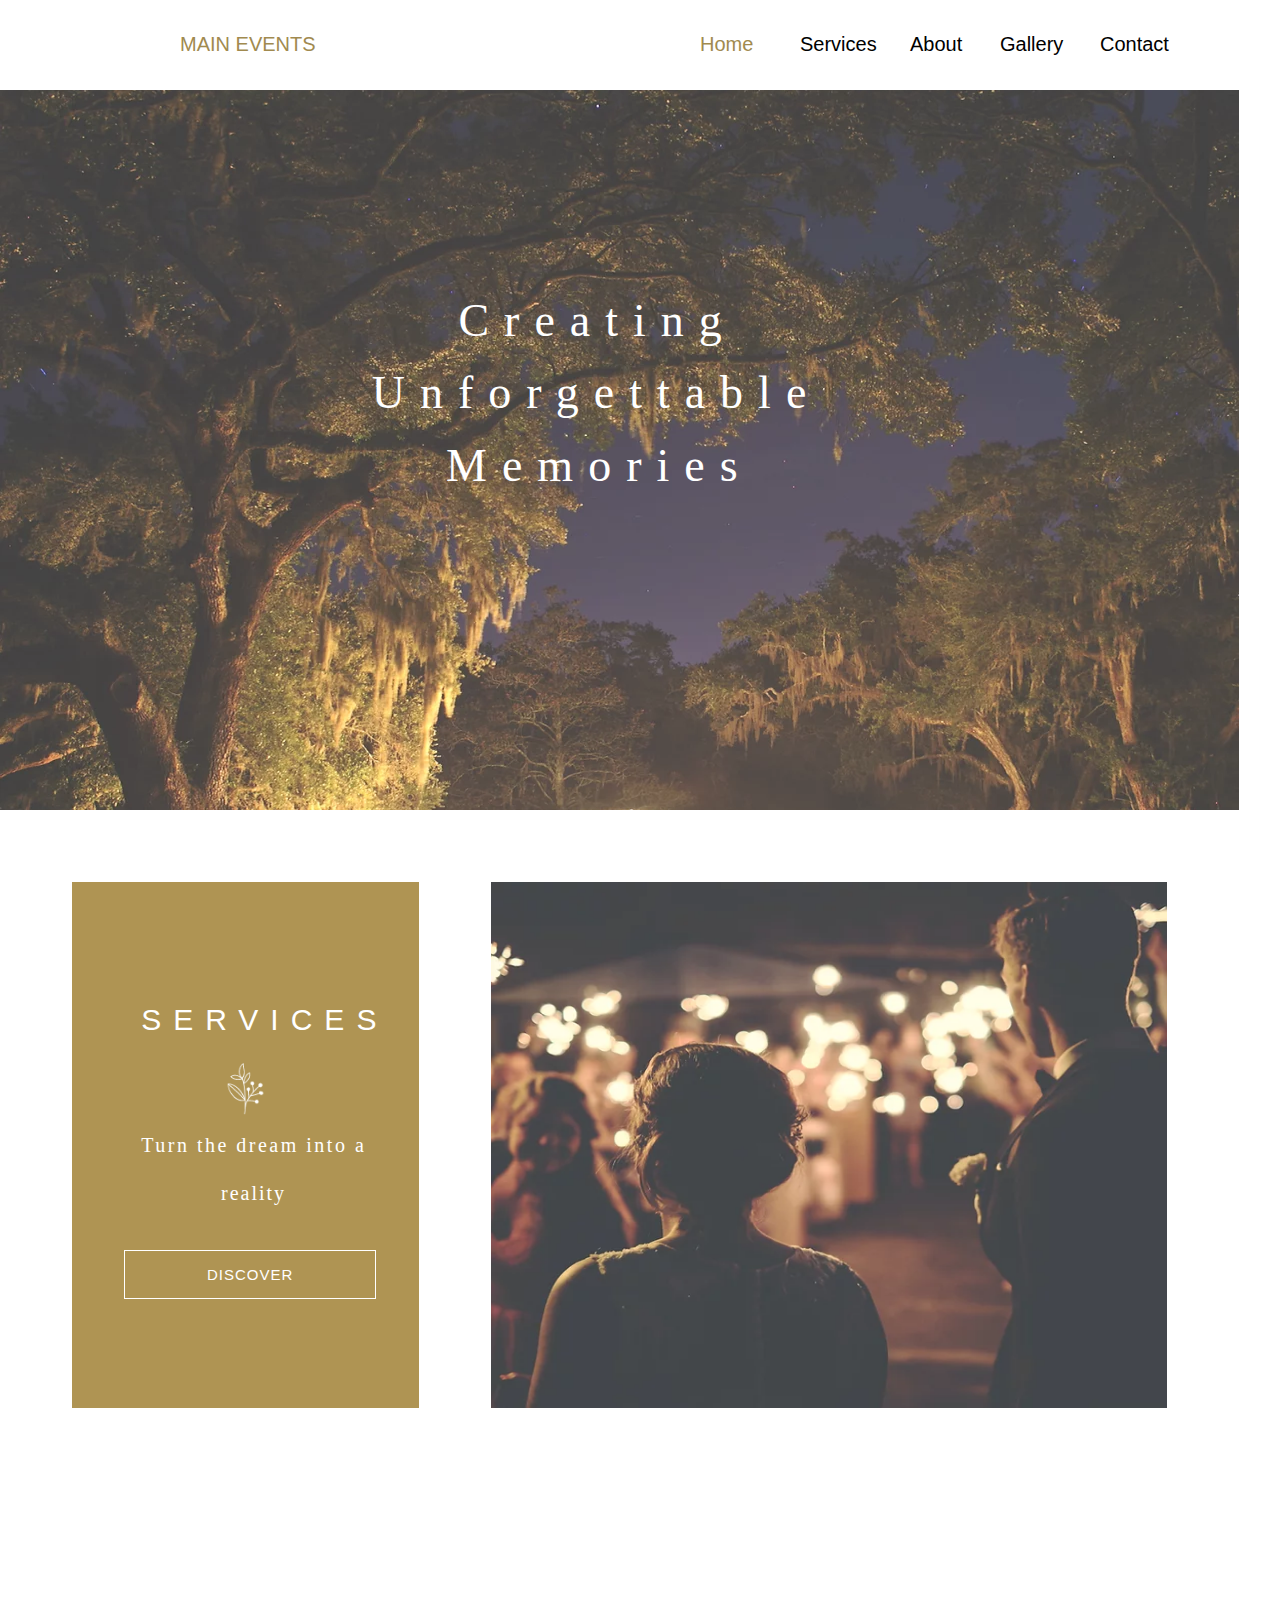
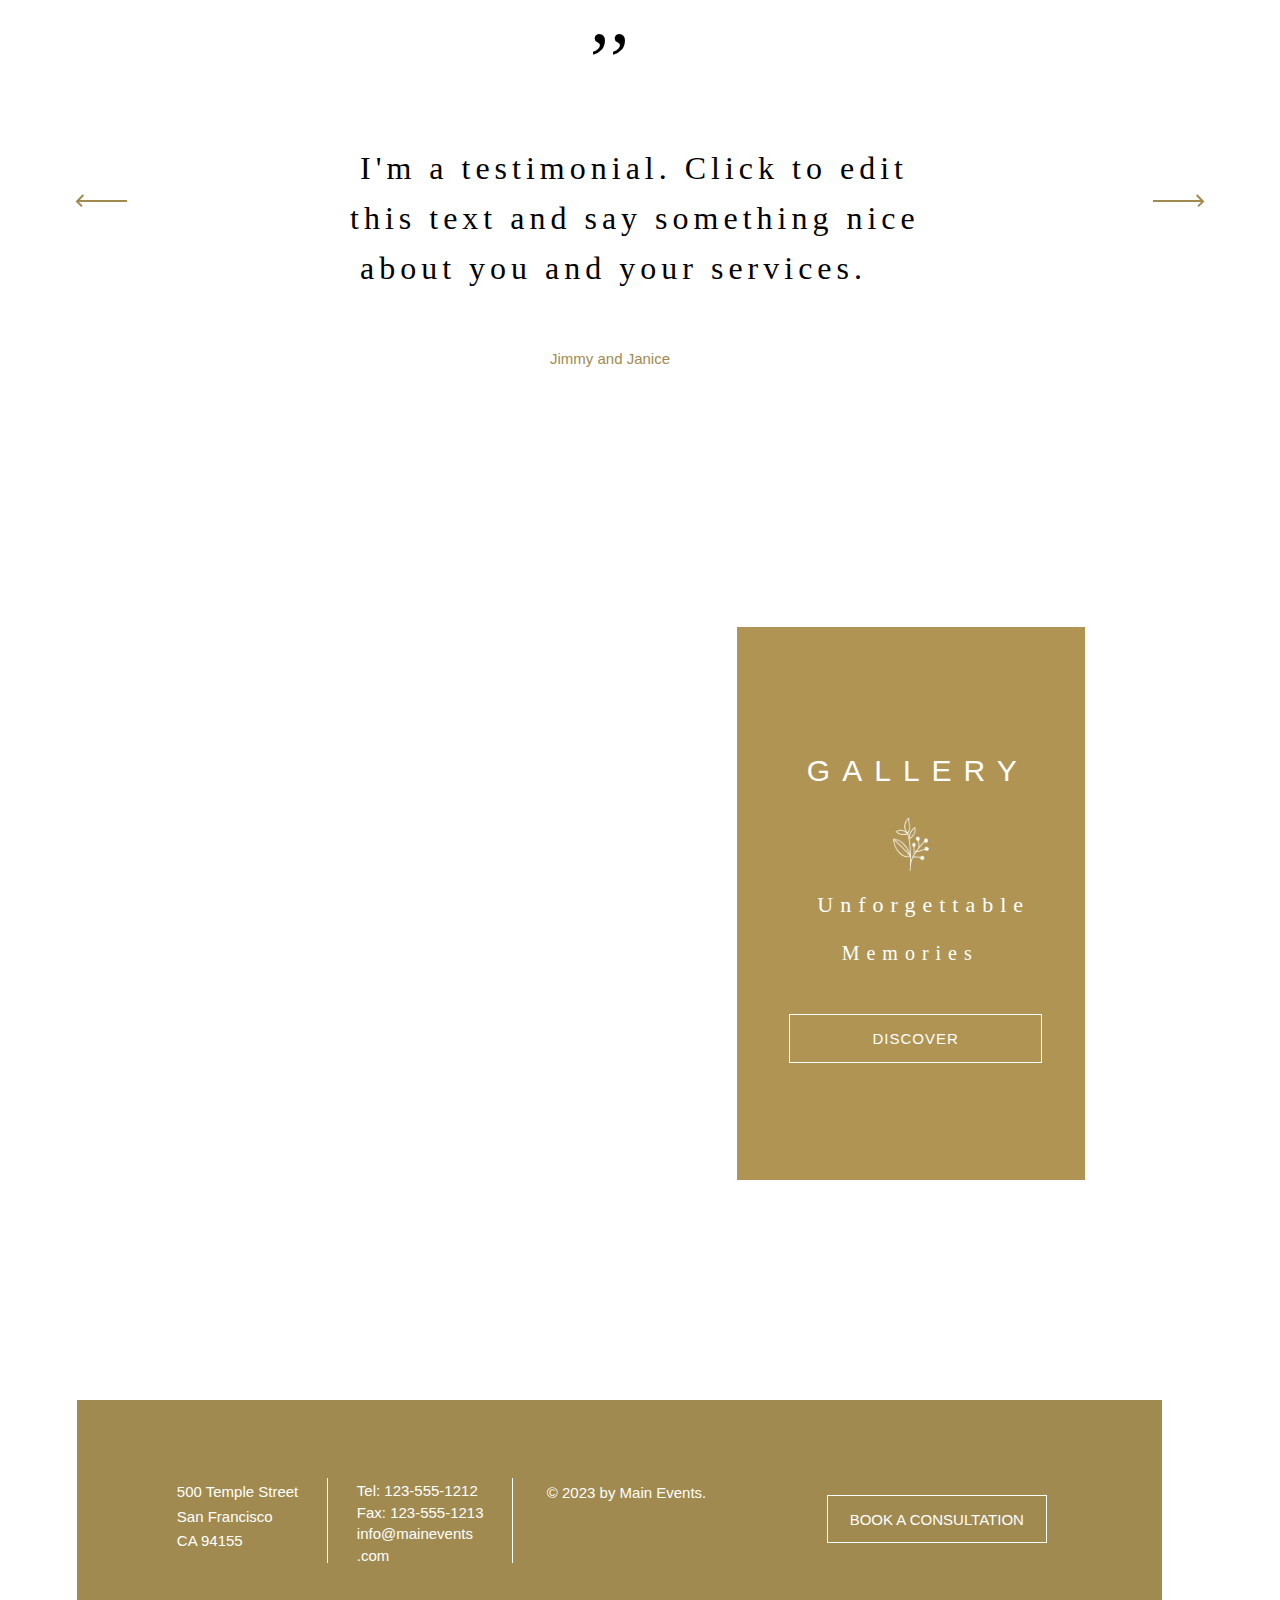
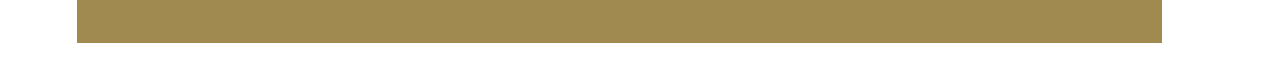
<file: page1.html>
<!DOCTYPE html>
<html>

<head>
    <title>My Web Page</title>
    <link rel="stylesheet" href="styles.css">
    
 
</head>

<body>

    <nav>
        <ul>
            <li class="nav-item1"><a>MAIN EVENTS</a></li>
            <li class="nav-item2"><a href="page2.html#home">Home</a></li>
            <li class="nav-item3"><a href="page2.html#services">Services</a></li>
            <li class="nav-item4"><a href="page2.html#about">About</a></li>
            <li class="nav-item5"><a href="page2.html#gallery">Gallery</a></li>
            <li class="nav-item6"><a href="page2.html#contact">Contact</a></li>
        </ul>
    </nav>

    <div class="image-container">
        <div class="text-on-image">
            <div class="line-text1">Creating</div>
            <div class="line-text2">Unforgettable</div>
            <div class="line-text3">Memories</div>
        </div>
        
    </div>

    <div id="new-images">
        <div class="flower-image-container" >
            <img src="flower.png" alt="Flower">
            <div class="text-overlay">
                <span class="line11">SERVICES</span>
                <span class="line22">Turn the dream into a</span>
                <span class="line33">reality</span>

                <div class="discover-block">
                    DISCOVER
                </div>

            </div>
        </div>
        <div class="image1-container" >
            <img src="image1.png" alt="Image 1">
        </div>
        
    </div>


    <div class="text-below-images">
        <div class="line1">,,</div>
        <div class="line2">I'm a testimonial. Click to edit</div>
        <div class="line3">this text and say something nice</div>
        <div class="line4">about you and your services.</div>
        <div class="line5">Jimmy and Janice</div>
    </div>


    <div class="arrow arrow-left">
        <div class="arrow-line"></div>
        <div class="arrow-head arrow-head-left"></div>
        <div class="arrow-head arrow-head-right"></div>
    </div>
    
    <div class="arrow arrow-right">
        <div class="arrow-line"></div>
        <div class="arrow-head arrow-head-left"></div>
        <div class="arrow-head arrow-head-right"></div>
    </div>
    



    <div class="image2-container">
        <div class="flower-image-container1" >
            <img src="flower.png" alt="Flower">
            <div class="text-overlay1">
                <span class="line1">GALLERY</span>
                <span class="line2">Unforgettable</span>
                <span class="line3">Memories</span>

                <div class="discover-block">
                    DISCOVER
                </div>

            </div>
        </div>
        
    </div>


    <div class="box-below-image2">
        <div class="column smaller-text">
            <div class="address">
                <p>500 Temple Street</p>
                <p>San Francisco</p>
                <p>CA 94155</p>
            </div>
        </div>
        <div class="vertical-line1"></div>
        <div class="column smaller-text">
            <div class="contact">
                <p>Tel: 123-555-1212</p>
                <p>Fax: 123-555-1213</p>
                <p>info@mainevents</p>
                <p>.com</p>
            </div>
        </div>
        <div class="vertical-line2"></div>
        <div class="column smaller-text">
            <div class="copyright">
                <p>&copy; 2023 by Main Events.</p>
            </div>
        </div>
        <div class="consultation">
            <div class="consultation-box">
            <p>BOOK A CONSULTATION</p>
        </div>
        </div>
    </div>


    <div class="bottom-space"></div>

</body>
</html>
</file>
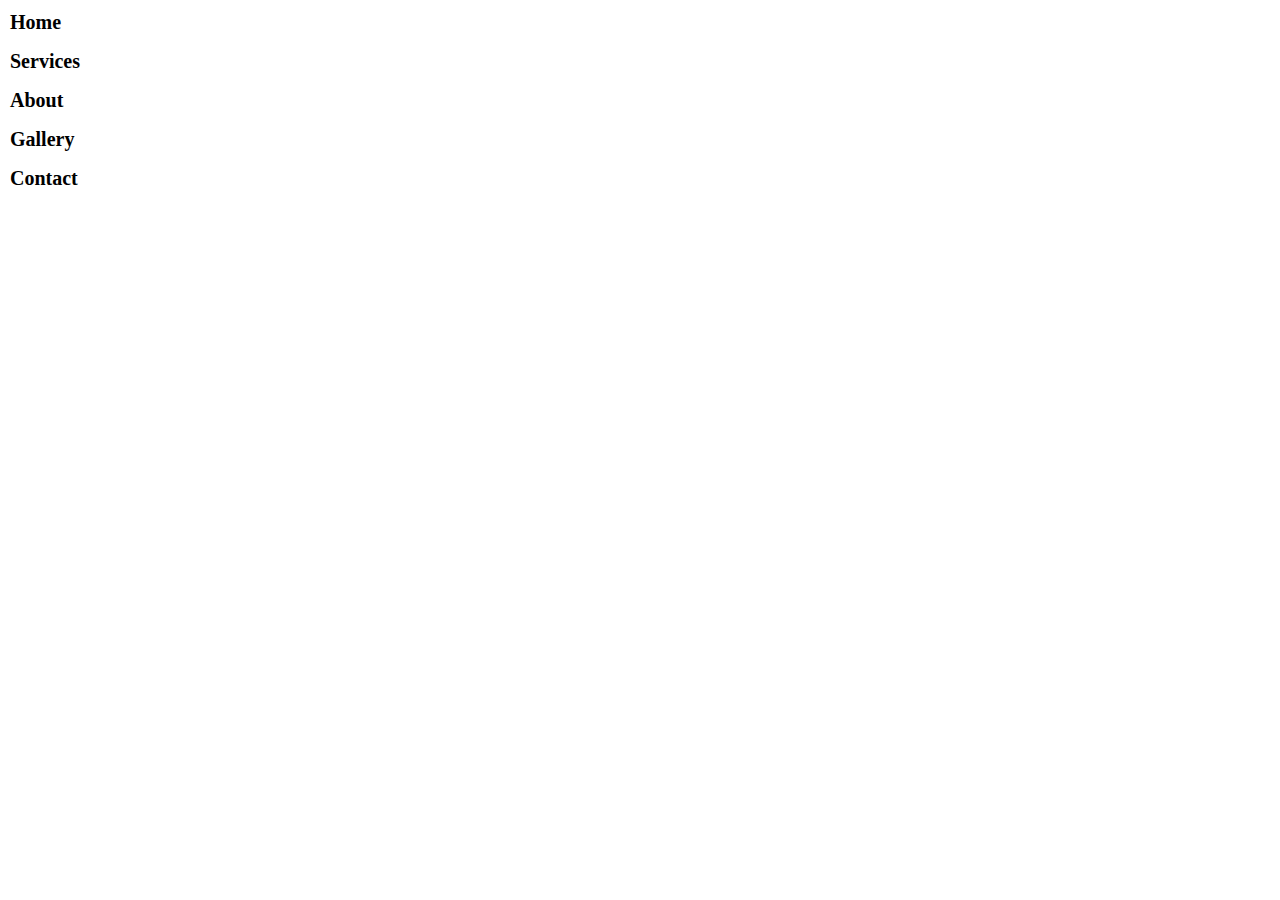
<file: page2.html>
<!DOCTYPE html>
<html>
<head>
    <title>My Web Page</title>
    <link rel="stylesheet" href="styles.css">
    
</head>
<body>
    <div class="top-left-text">
        <p id="home">Home</p>
        <p id="services">Services</p>
        <p id="about">About</p>
        <p id="gallery">Gallery</p>
        <p id="contact">Contact</p>
    </div>

</body>
</html>
</file>
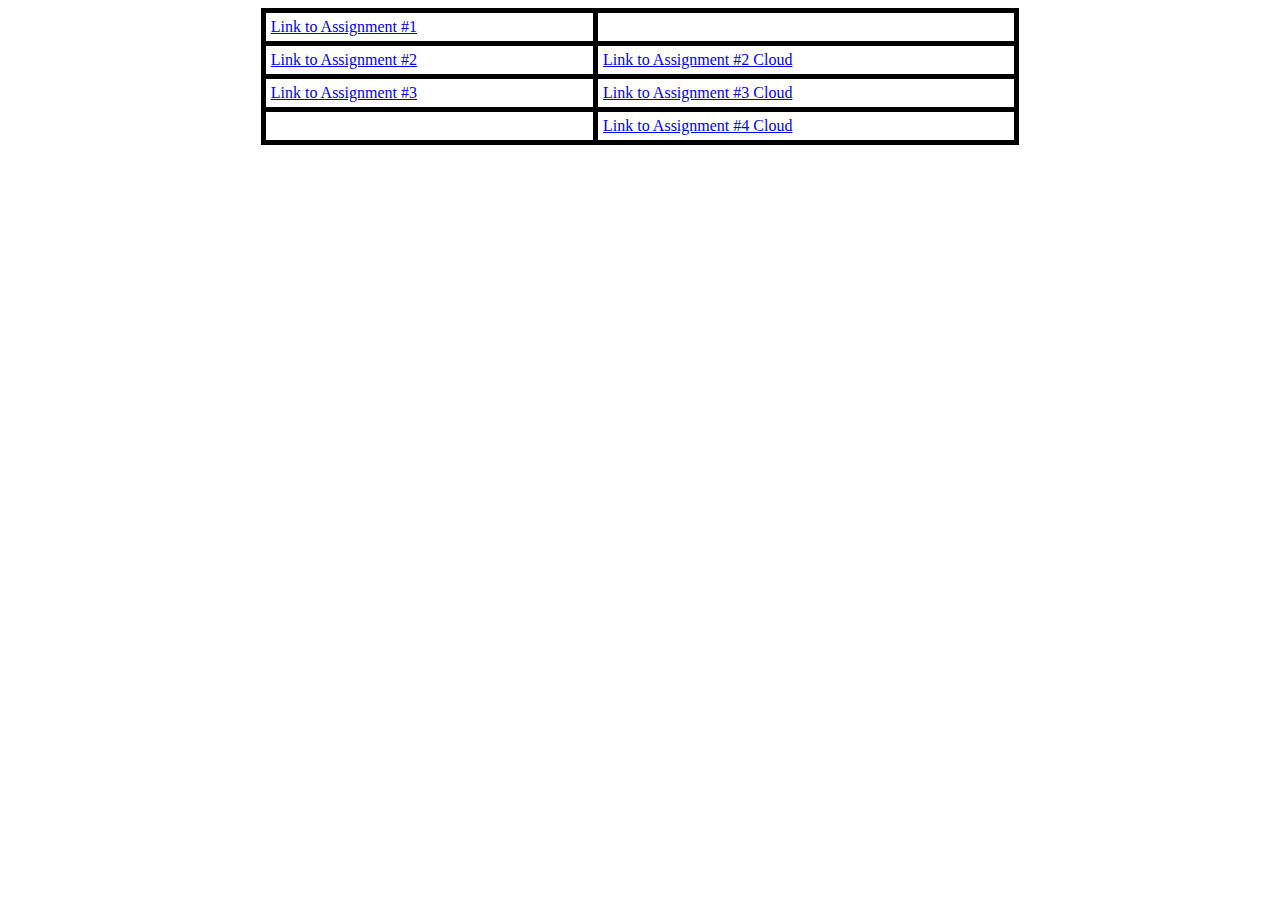
<file: zsc0120.html>
<!DOCTYPE html>
<!-- saved from url=(0049)https://csci571.com/hw/hw2/ScrambleThisTable.html -->
<html><head><meta http-equiv="Content-Type" content="text/html; charset=windows-1252">
<style>
table, th, td {
  border: 5px solid black;
  border-collapse: collapse;
}
th, td {
  padding: 5px;
}
</style>
</head>
<body>

<table style="width:60%" align="center">
  <tbody><tr>
    <td><a href="https://zhoushuc.github.io/csci571hw1/page1.html">Link to Assignment #1</a></td>
      <td></td>
  </tr>
    <tr>
    <td><a href="https://zscc571hw2.wl.r.appspot.com/frontend.html">Link to Assignment #2</a></td>
    <td><a href="https://zscc571hw2.wl.r.appspot.com/api/get_company_info?symbol=TSLA">Link to Assignment #2 Cloud</a></td>    
  </tr>
  <tr>
    <td><a href="https://zsc-571-hw3-frontend.uc.r.appspot.com/">Link to Assignment #3</a></td>
    <td><a href="https://zsc-571-hw3.uc.r.appspot.com/api/stock-news?symbol=TSLA">Link to Assignment #3 Cloud</a></td> 
  </tr>
  <tr>
     <td></td>
    <td><a href="https://zsc-571-hw3.uc.r.appspot.com/api/stock-news?symbol=TSLA">Link to Assignment #4 Cloud</a></td> 
  </tr>
  </tbody></table>


</body><style>
@media print {
  #simplifyJobsContainer {
    display: none;
  }
}
</style><div id="simplifyJobsContainer" style="position: absolute; top: 0px; left: 0px; width: 0px; height: 0px; overflow: visible; z-index: 2147483647;"><span><template shadowrootmode="open"><link rel="stylesheet" href="chrome-extension://pbanhockgagggenencehbnadejlgchfc/css/styles.css"><style>
  :host {
    all: initial;
    line-height: 1.5;
    -webkit-text-size-adjust: 100%;
    -moz-tab-size: 4;
    -o-tab-size: 4;
    tab-size: 4;
    font-family: Palanquin, ui-sans-serif, system-ui, -apple-system, BlinkMacSystemFont, "Segoe UI", Roboto, "Helvetica Neue", Arial, "Noto Sans", sans-serif, "Apple Color Emoji", "Segoe UI Emoji", "Segoe UI Symbol", "Noto Color Emoji";
  }
  * {
    font-family: Palanquin, ui-sans-serif, system-ui, -apple-system, BlinkMacSystemFont, "Segoe UI", Roboto, "Helvetica Neue", Arial, "Noto Sans", sans-serif, "Apple Color Emoji", "Segoe UI Emoji", "Segoe UI Symbol", "Noto Color Emoji";
    scrollbar-width: thin;
    scrollbar-color: rgba(203, 213, 225, 1) transparent;
  }
  *::-webkit-scrollbar {
    width: 6px;
  }
  *::-webkit-scrollbar-track {
    background: transparent;
  }
  *::-webkit-scrollbar-thumb {
    background-color: rgba(203, 213, 225, 1);
    border-radius: 3px;
    border: 0;
  }
</style><div id="simplifyJobsPortals"></div></template></span></div><script id="simplifyJobsPageScript" src="chrome-extension://pbanhockgagggenencehbnadejlgchfc/js/pageScript.bundle.js"></script></html>
</file>
<file: styles.css>
body {
    width: 100%;
    margin: 0 auto;
    padding-bottom: 50px; /* Center content */
}


.main-container {
    width: 1239px; /* Fixed width */
    margin: 0 auto; /* Center the container */
    overflow-x: hidden; /* Prevent horizontal scrolling */
}


.image-container  {
            position: absolute;
            display: inline-block;
            top: 0px;
            left: 0px; 
            width: 1239px;
            height: 810px;
            background-image: url('image3.png');
            background-attachment: fixed;
            background-position: 0px 0px;
            background-size: 1239px 1100px;
            background-repeat: no-repeat;
            
}


.image-container img {
    width: 50%; /* Makes the image scale to the width of its container */
    height: 100%;
    /* Maintains the aspect ratio of the image */
}




.line-text1, .line-text2, .line-text3 {
    color: white;
    font-size: 46px;
    letter-spacing: 15px;
    line-height: 1.6;
    /* Add more common styles here */
}

.line-text1 {
    position:absolute;
    top: 35%;
    left: 37%;
    /* Specific styles for "Creating" */
}

.line-text2 {
    position:absolute;
    top: 44%;
    left: 30%;
    /* Specific styles for "Unforgettable" */
}

.line-text3 {
    position:absolute;
    top: 53%;
    left: 36%;
    /* Specific styles for "Memories" */
}
        #new-images {
            display: flex;
            justify-content: space-between; /* This will add space between the images */
            padding-top: 50px; 
            align-items: flex-end; 
            /* Space below your first image */
        }

      
        .flower-image-container  {
            position: absolute;
            display: inline-block;
            top: 881.85px;
            left: 71.85px; 
            width: 346.93px;
            height: 512.97px;
            height: 525.97px;
        
        }

       

        .flower-image-container img {
    width: 100%; /* Makes the image scale to the width of its container */
    height: 100%; /* Maintains the aspect ratio of the image */
}

        .text-overlay .line {
            position: absolute;
            color: white; /* Choose your color */
        }

        .image1-container{
            width: 676.52px;
            height: 525.97px;
            position: absolute;
            display: inline-block;
            top: 881.85px;
            left: 490.63px; }

        .image1-container img{
            width: 100%;
            height: 100%;
        }

        .line11 {
            position:absolute;
            top: 23%; /* Adjust as needed */
            left: 20%; /* Adjust as needed */
            font-size: 30px;
            letter-spacing: 12px;
            color: white;
            font-family: Arial, sans-serif;
        }

        .line22 {
            position:absolute;
            top: 48%; /* Adjust as needed */
            left: 20%; /* Adjust as needed */
            font-size: 20px;
            color: white;
            letter-spacing: 2.5px;
            font-family: 'Times New Roman', Times, serif;
        }

        .line33 {
            position:absolute;
            top: 57%; /* Adjust as needed */
            left: 43%; /* Adjust as needed */
            font-size: 20px;
            color: white;
            letter-spacing: 2px;
            font-family: 'Times New Roman', Times, serif;
        }

        .discover-block {
            position:absolute;
            top: 70%;
            left: 15%;
            color: white; /* Text color */
            border: 1px solid white; /* White border */
            padding: 15px 82px; /* Adjust padding as needed */
            font-size: 15px; /* Adjust font size as needed */
            display: inline-block; /* Makes the div inline with text */
             /* Space above the block */
            background-color: transparent;
            letter-spacing: 1px;
            font-family: Arial, sans-serif; /* No background color */
        }

        ul, li {
    list-style: none;
    padding: 0;
    margin: 0;
}


        nav {
            background-color: white; /* White background */
            position: fixed; /* Fixed at the top */
            width: 100%; /* Full width */
            top: 0; /* Stick to the top */
            left: 0; /* Align left */
            z-index: 1000;
            height: 90px; /* Ensure it's above other items */
        }


        /* Styling for individual navigation items */
       
        


        .nav-item1 a{
            position:absolute;
            top:33px;
            left:180px;
            font-size: 20px;
            color: rgb(161, 138, 79);
            text-decoration: none; /* Remove underline */
            list-style-type: none; 
            font-family: Arial, sans-serif;
            /* CSS for the
             first navigation item */
        }

        .nav-item2 a{
            position:absolute;
            top:33px;
            left:700px;
            font-size: 20px;
            color: rgb(161, 138, 79);
            text-decoration: none; /* Remove underline */
            list-style-type: none; 
            font-family: Arial, sans-serif;
            /* CSS for the second navigation item */
        }

        .nav-item3 a{
            position:absolute;
            top:33px;
            left:800px;
            font-size: 20px;
            color: black;
            text-decoration: none; /* Remove underline */
            list-style-type: none; 
            font-family: Arial, sans-serif;
            /* CSS for the third navigation item */
        }

        .nav-item4 a{
            position:absolute;
            top:33px;
            left:910px;
            font-size: 20px;
            color: black;
            text-decoration: none; /* Remove underline */
            list-style-type: none; 
            font-family: Arial, sans-serif;
            /* CSS for the fourth navigation item */
        }

        .nav-item5 a{
            position:absolute;
            top:33px;
            left:1000px;
            font-size: 20px;
            color: black;
            text-decoration: none; /* Remove underline */
            list-style-type: none; 
            font-family: Arial, sans-serif;
            /* CSS for the fifth navigation item */
        }

        .nav-item6 a{
            position:absolute;
            top:33px;
            left:1100px;
            font-size: 20px;
            color: black;
            text-decoration: none; /* Remove underline */
            list-style-type: none; 
            font-family: Arial, sans-serif;
            /* CSS for the fifth navigation item */
        }



        /* Change the color to rgb(161, 138, 79) when hovering over other items */
        .nav-item3, a:hover {
            color: rgb(161, 138, 79);
        }
        .nav-item4, a:hover {
            color: rgb(161, 138, 79);
        }
        .nav-item5, a:hover {
            color: rgb(161, 138, 79);
        }
        .nav-item6, a:hover {
            color: rgb(161, 138, 79);
        }



/* Styles for individual lines of text */

.text-below-images .line1{
    position: absolute;
    top: 1570px;
    left: 590px;
    color: black; /* Example color */
    font-size: 80px; 
    font-family: 'Times New Roman', Times, serif;
}


.text-below-images .line2{
    position: absolute;
    top: 1750px;
    left: 360px;
    color: black; /* Example color */
    font-size: 32px; 
    font-family: 'Times New Roman', Times, serif;
    letter-spacing: 5px;
}


.text-below-images .line3{
    position: absolute;
    top: 1800px;
    left: 350px;
    color: black; /* Example color */
    font-size: 32px; 
    font-family: 'Times New Roman', Times, serif;
    letter-spacing: 5px;
}


.text-below-images .line4{
    position: absolute;
    top: 1850px;
    left: 360px;
    color: black; /* Example color */
    font-size: 32px; 
    font-family: 'Times New Roman', Times, serif;
    letter-spacing: 5px;
}


.text-below-images .line5{
    position: absolute;
    top: 1950px;
    left: 550px;
    color: rgb(161, 138, 79); /* Example color */
    font-size: 15px; 
    font-family: Arial, sans-serif;
}


.image2-container {
    position: absolute;
    top: 2150px; /* Adjust this value based on the space taken by the text */
    left: 76.8px; 
    width: 1085.4px; 
    height: 702.93px;

    background-image: url('image2.png');
    background-attachment: fixed;
    background-position: 0 0px;
    background-size: 1239px 1300px;
    background-repeat: no-repeat;
   
}

.image2-container img {
    width: 100%; /* Makes the image scale to the width of its container */
    height: 100%; /* Maintains the aspect ratio of the image */
}



.flower-image-container1  {
            position: absolute;
            display: inline-block;
            top: 76.8px;
            left: 660.45px; 
            width: 348.15px;
            height: 552.94px;
        }

        .text-overlay1 


        .line1 {
            position:absolute;
            top: 23%; /* Adjust as needed */
            left: 20%; /* Adjust as needed */
            font-size: 30px;
            letter-spacing: 12px;
            color: white;
            font-family: Arial, sans-serif;
        }

        .line2 {
            position:absolute;
            top: 48%; /* Adjust as needed */
            left: 23%; /* Adjust as needed */
            font-size: 22px;
            color: white;
            letter-spacing: 7px;
            font-family: 'Times New Roman', Times, serif;
        }

        .line3 {
            position:absolute;
            top: 57%; /* Adjust as needed */
            left: 30%; /* Adjust as needed */
            font-size: 20px;
            color: white;
            letter-spacing: 7px;
            font-family: 'Times New Roman', Times, serif;
        }

        .discover-block {
            position:absolute;
            top: 70%;
            left: 15%;
            color: white; /* Text color */
            border: 1px solid white; /* White border */
            padding: 15px 82px; /* Adjust padding as needed */
            font-size: 15px; /* Adjust font size as needed */
            display: inline-block; /* Makes the div inline with text */
             /* Space above the block */
            background-color: transparent;
            letter-spacing: 1px;
            font-family: Arial, sans-serif; /* No background color */
        }

     
.smaller-text {
    font-size: 16px; /* Adjust the font size as needed */
    line-height: 1; /* Reduce spacing between lines */
    text-align: center;
    padding: 20px;
    box-sizing: border-box;
}

/* Add this CSS to vertically align the three rows in the middle part of the column */
.smaller-text p {
    margin: 0; /* Remove default margin */
    padding: 10px 0; /* Adjust vertical spacing as needed */
}

    .box-below-image2 {
    position: absolute;
    top: 3000px;
    left: 76.8px;
    width: 1085.4px;
    height: 193.3px;
    background-color: rgb(161, 138, 79);
    text-align: center;
    color: white;
    font-size: 24px;
    line-height: 1.6;
    overflow: hidden;
    display: flex;
    padding-bottom: 50px; 
}

.column {
    width: 33.33%;
    text-align: left;
    padding: 20px;
    box-sizing: border-box;
    display: flex;
    flex-direction: column;
    justify-content: center;
    align-items: center;
    margin: 0; /* Remove default margin */
    padding: 10px 0;
}

.column p {
    margin: 0; /* Remove default margin */
    padding: 10px 0; /* Adjust vertical spacing as needed */
}




.address {
    position:absolute;
    /* Adjust top and left values to position the address column */
    top: 80px; /* Example value, adjust as needed */
    left: 100px;
    line-height: 0.3; 
    font-family: Arial, sans-serif;
    font-size: 15px;
}

.contact {
    position:absolute;
    /* Adjust top and left values to position the address column */
    top: 80px; /* Example value, adjust as needed */
    left: 280px;
    line-height: 0.1; 
    font-family: Arial, sans-serif;
    font-size: 15px;/* Example value, adjust as needed */
}

.copyright{
    position:absolute;
    /* Adjust top and left values to position the address column */
    top: 75px; /* Example value, adjust as needed */
    left: 470px;
    font-family: Arial, sans-serif;
    font-size: 15px;

}


.vertical-line1 {
    position: absolute;
    top: 32%; /* Adjust the top position to center the line in the first column */
    left: 250px; /* Adjust the left position to align with the left of the container */
    height: 35%; /* Set the height to 30% to cover 30% of the height of the first column */
    border-left: 1px solid white; /* Add a left border to create the vertical line */
}

.vertical-line2 {
    position: absolute;
    top: 32%; /* Adjust the top position to center the line in the second column */
    left: 435px; /* Adjust the left position to align with the center of the container */
    height: 35%; /* Set the height to 30% to cover 30% of the height of the second column */
    border-left: 1px solid white; /* Add a left border to create the vertical line */
}


.consultation {
    position: absolute;
    top: 95px; /* Adjust the top position to place the text box where you want */
    left: 750px; /* Adjust the left position to place the text box where you want */
}

.consultation-box {
    background-color: rgb(161, 138, 79); /* Background color of the text box */
    text-align: center;
    color: white;
    font-size: 15px;
    line-height: 0px;
    padding: 9px; /* Adjust padding as needed */
    width: 200px;
    height: 28px; /* Adjust the width of the text box */
    margin: 0 auto; 
    border: 1px solid white;
    font-family: Arial, sans-serif; 
    font-size: 15px;/* Center the text box horizontally within its container */
}


.arrow {
    position: absolute;
    height: 2px; /* Height of the arrow shaft */
    width: 50px; /* Length of the arrow shaft */
}

.arrow-line {
    background-color: rgb(161, 138, 79);;
    height: 100%;
    width: 100%;
}

.arrow-head {
    position: absolute;
    background-color: rgb(161, 138, 79);;
    height: 2px;
    width: 8px; /* Length of the arrowhead lines */
    top: 0;
}

.arrow-left .arrow-head-left {
    transform: rotate(45deg);
    transform-origin: top left;
}

.arrow-left .arrow-head-right {
    transform: rotate(-45deg);
    transform-origin: top left;
}

.arrow-right .arrow-head {
    right: 0; /* Position the arrowhead at the right end of the shaft */
}

.arrow-right .arrow-head-left {
    transform: rotate(-45deg);
    transform-origin: top right;
}

.arrow-right .arrow-head-right {
    transform: rotate(45deg);
    transform-origin: top right;
}

.arrow-left {
    left: 76.8px; /* Position of the left arrow */
    top: 1800px; /* Adjust vertical position as needed */
}

.arrow-right {
    right: 76.8px; /* Position of the right arrow */
    top: 1800px; /* Adjust vertical position as needed */
}

.top-left-text {
    position: absolute;
    top: 0;
    left: 0;
    margin: 10px; /* Adds a little space from the top and left edges */
    font-size: 20px; 
    font-weight: bold;/* Adjust the font size as needed */
}
.top-left-text p {
    margin: 0; /* Removes default margin */
    line-height: 1.2; /* Reduces line height for less gap between lines */
    padding-bottom: 15px; /* Adjust this value to control the gap between lines */
}

.bottom-space {
    position: absolute;
    top: 3193.3px;
    width: 1239px;
    height: 80px; /* Adjust the height to control the space */
}
</file>
